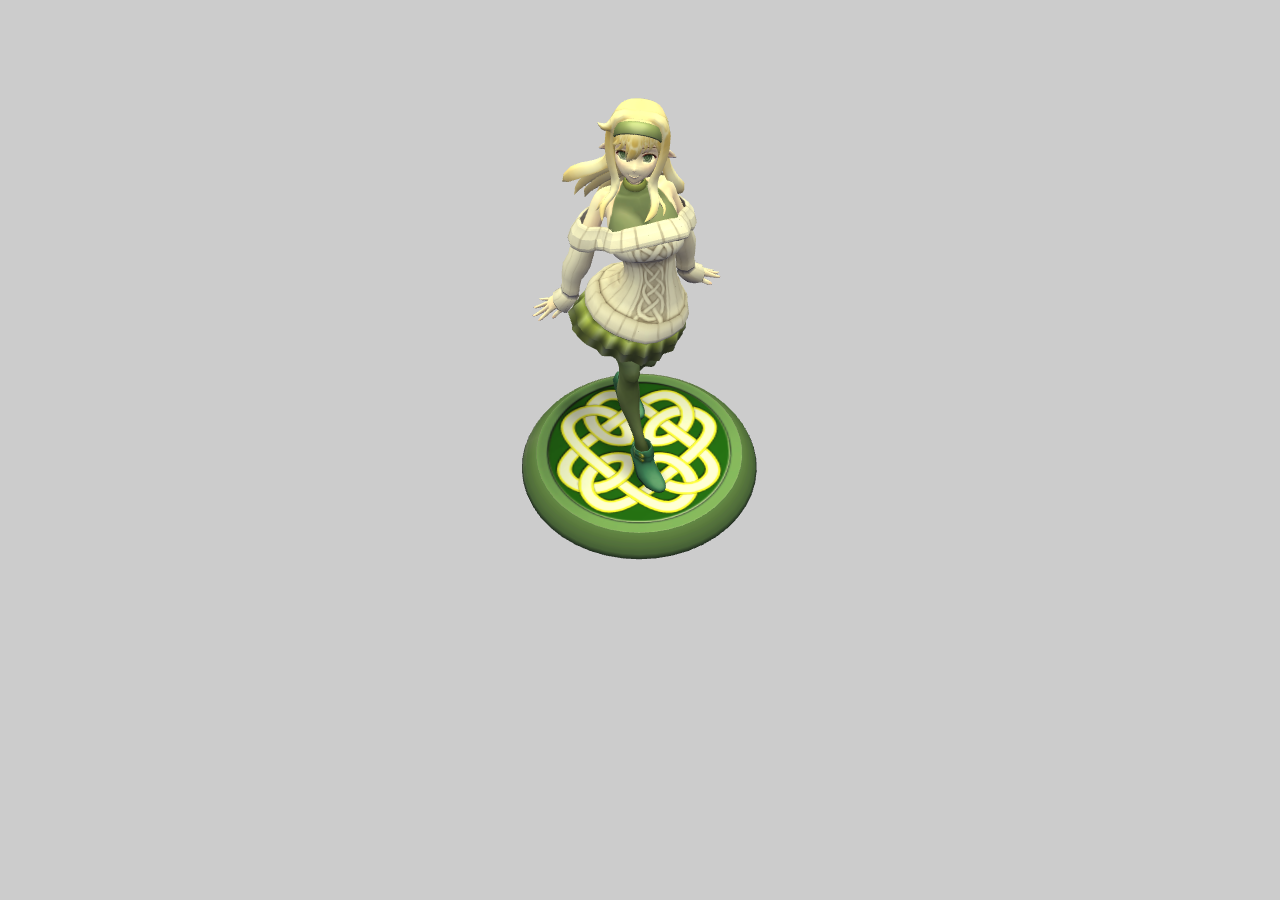
<file: index.htm>
<!DOCTYPE html>
<html lang="en">
  <head>
    <title>Waaaaaah I hate JS</title>
    <meta charset="utf-8">
    <link rel="stylesheet" type="text/css" href="style.css">
  </head>
  <body>
    <script src="index.js" type="module"></script>
  </body>
</html>
</file>
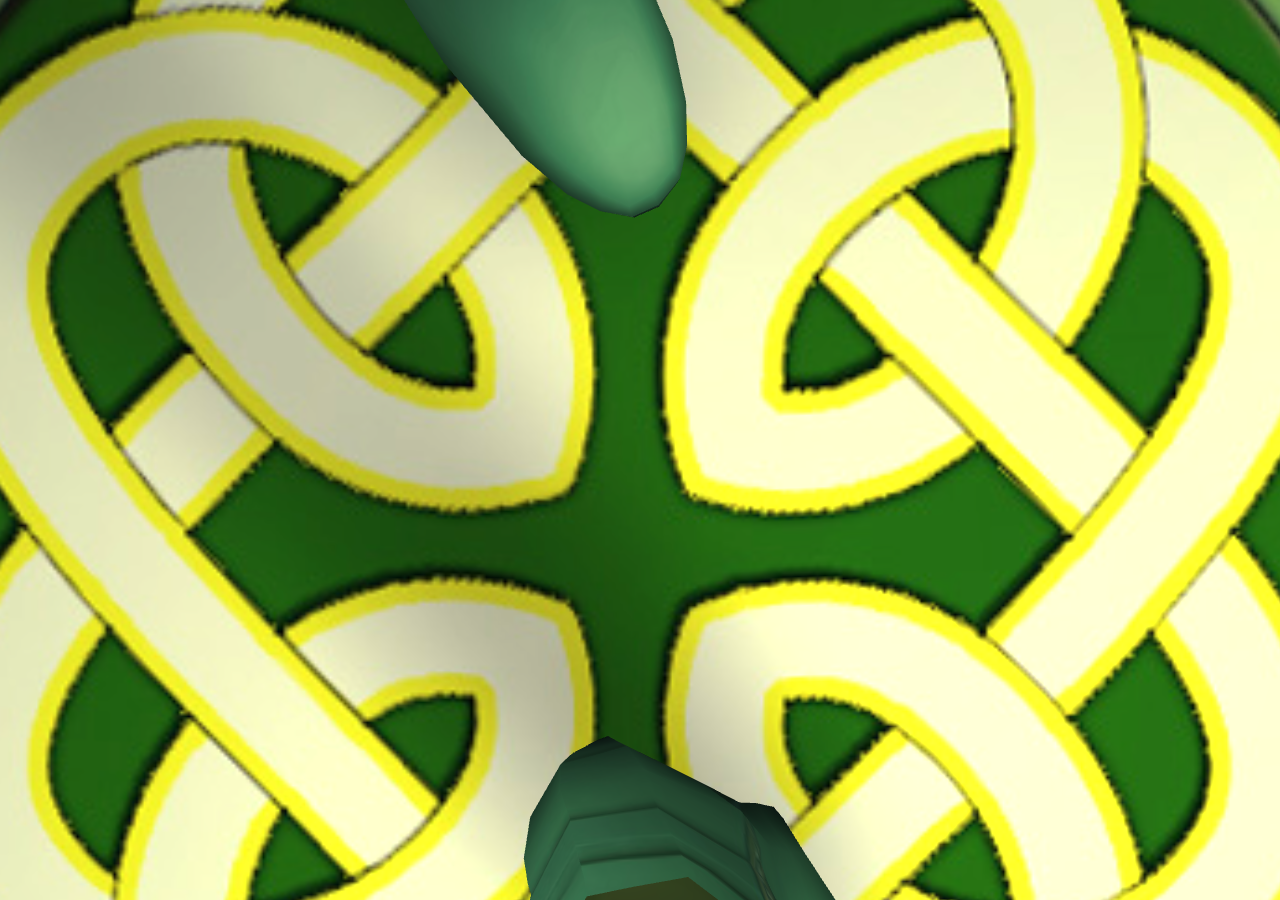
<file: index2.htm>
<!DOCTYPE html>
<html lang="en">
  <head>
    <title>Waaaaaah I hate JS</title>
    <meta charset="utf-8">
    <link rel="stylesheet" type="text/css" href="style.css">
  </head>
  <body>
    <script src="index2.js" type="module"></script>
  </body>
</html>
</file>
<file: style.css>
body {
	margin: 0;
	overscroll-behavior: none;
}

canvas {
	display: block;
}
</file>
